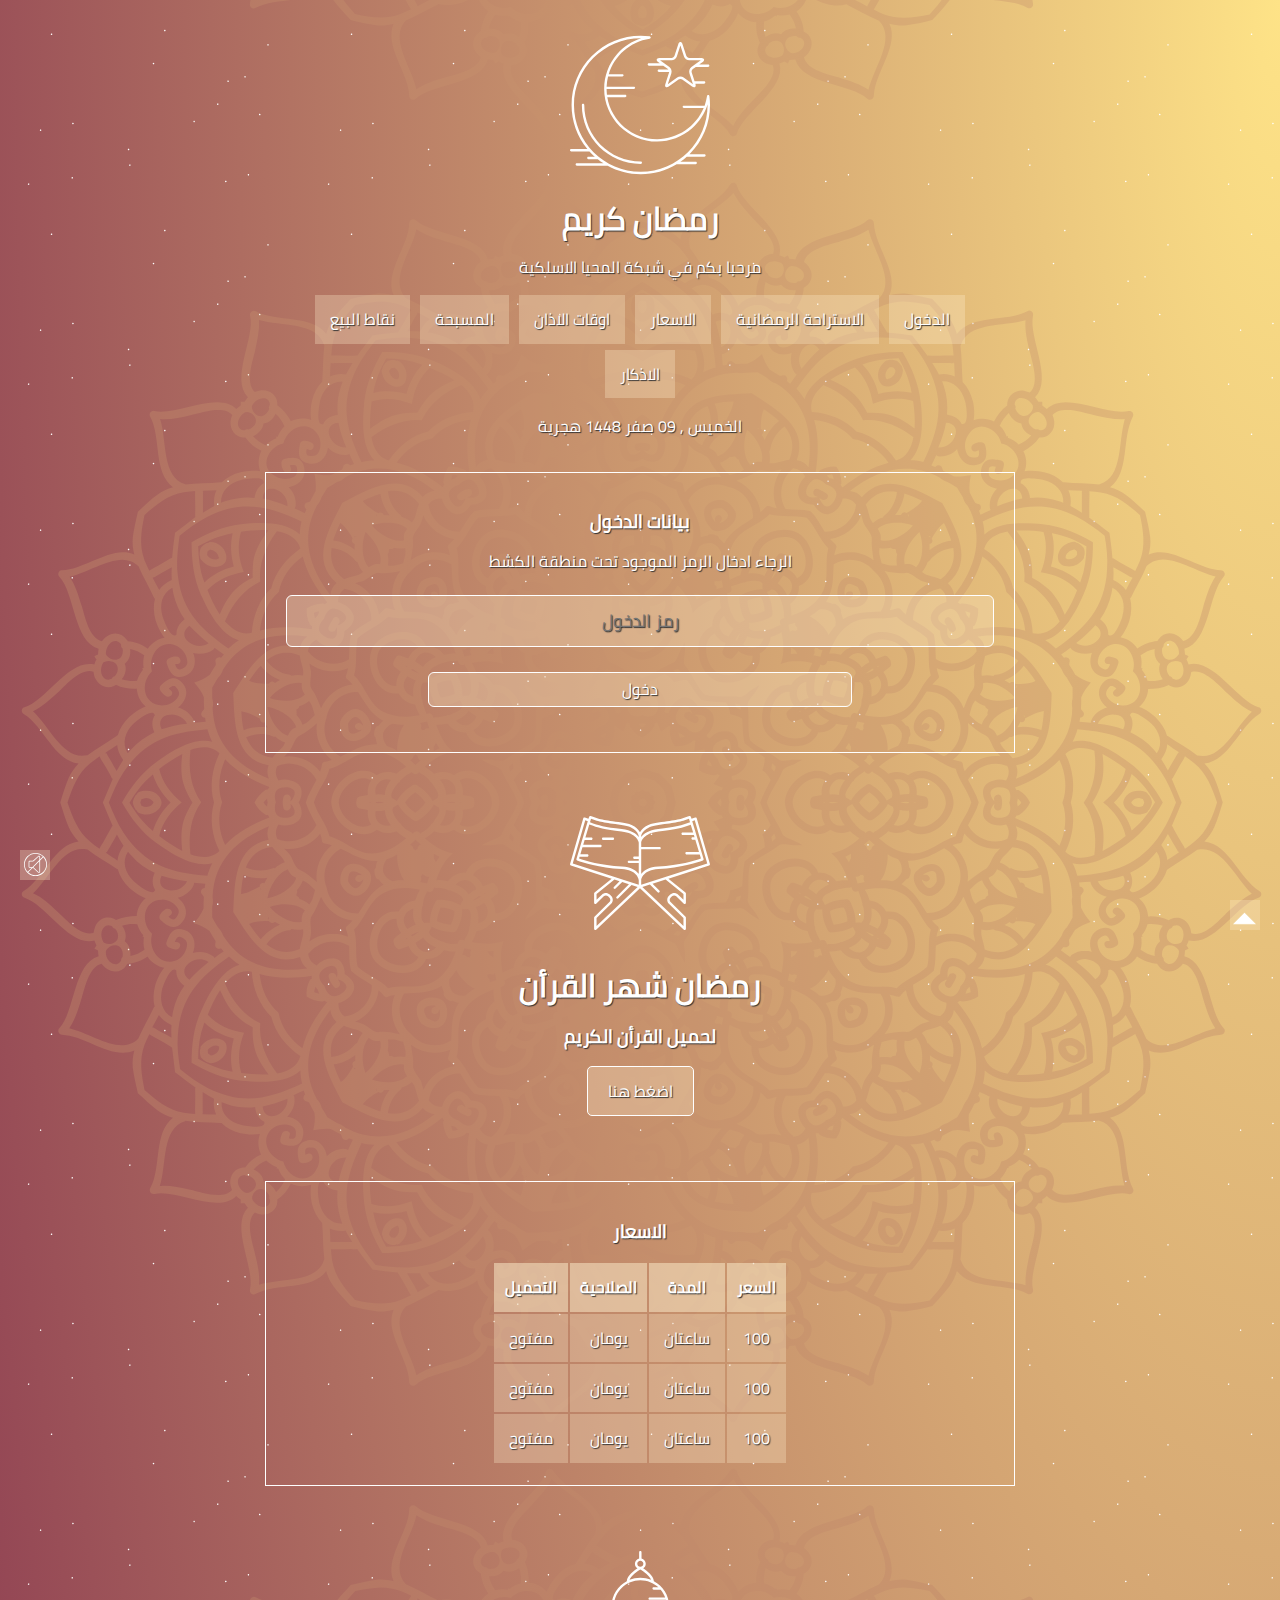
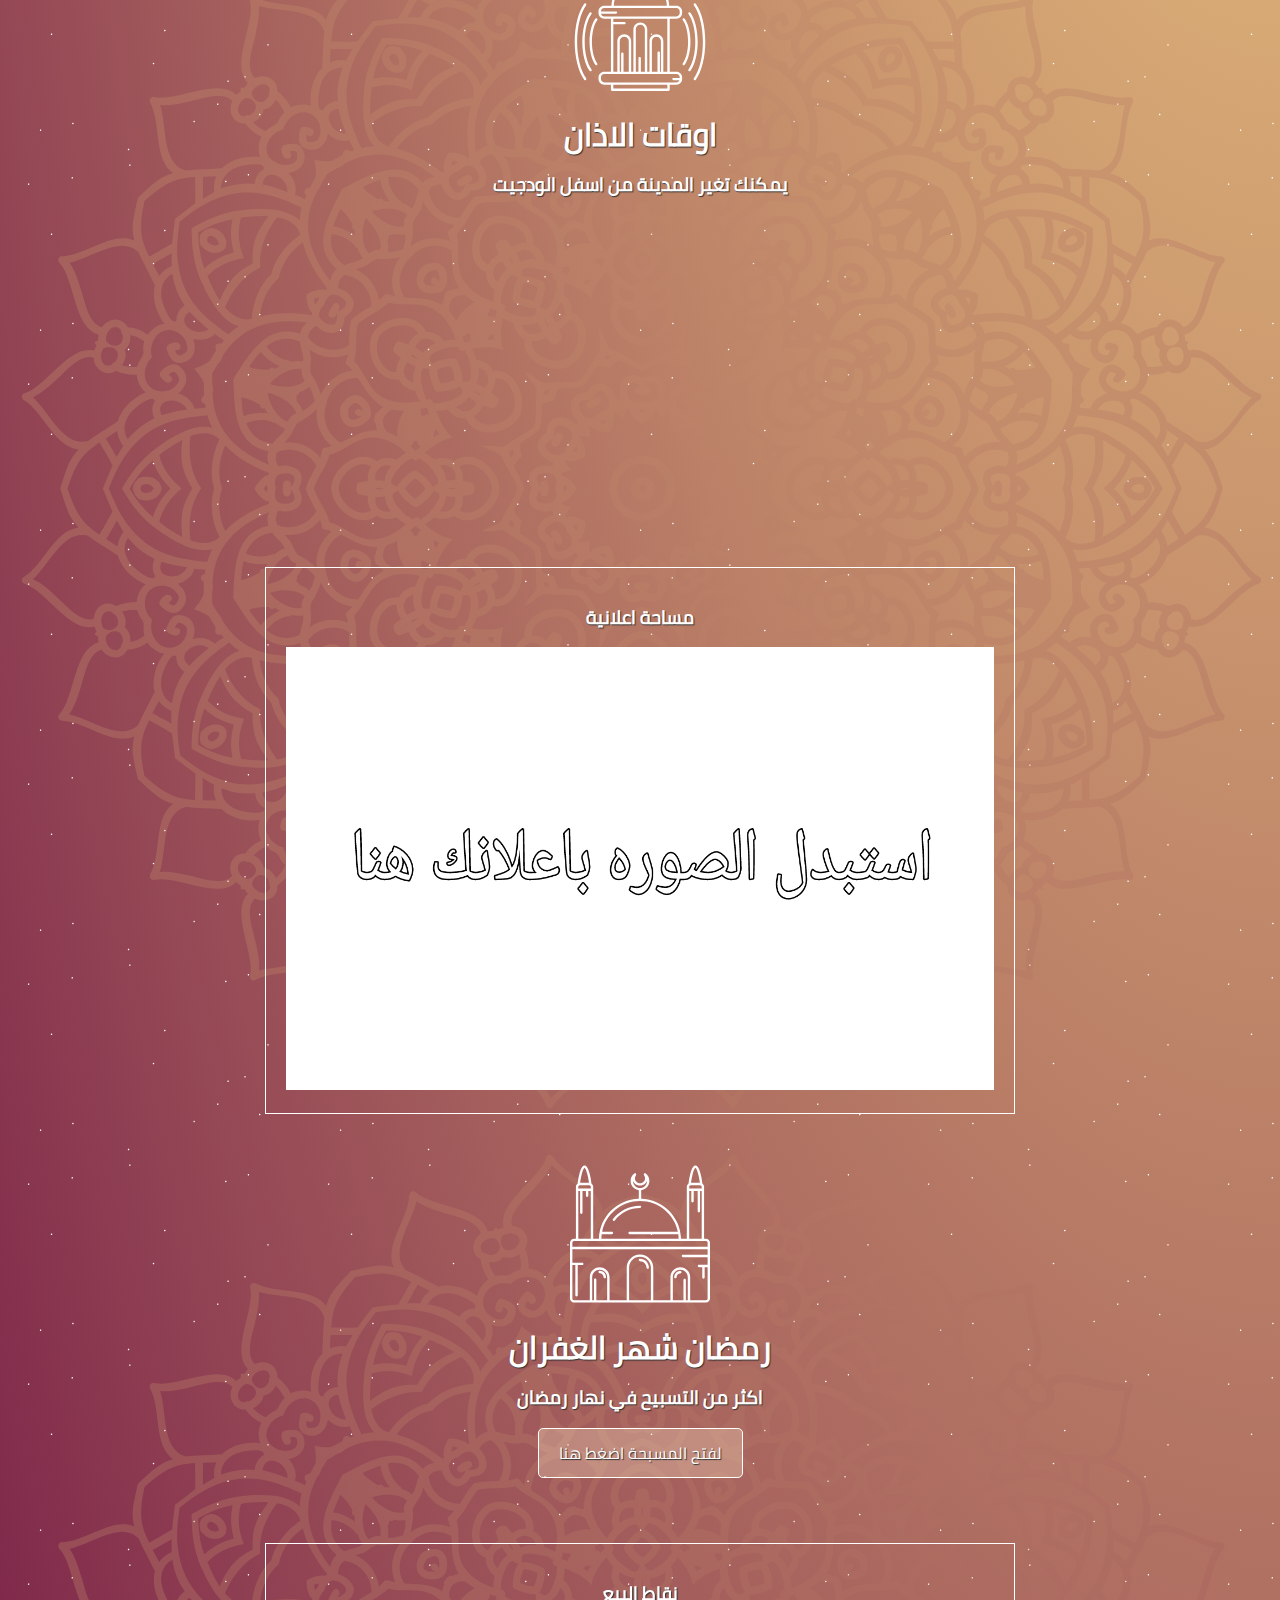
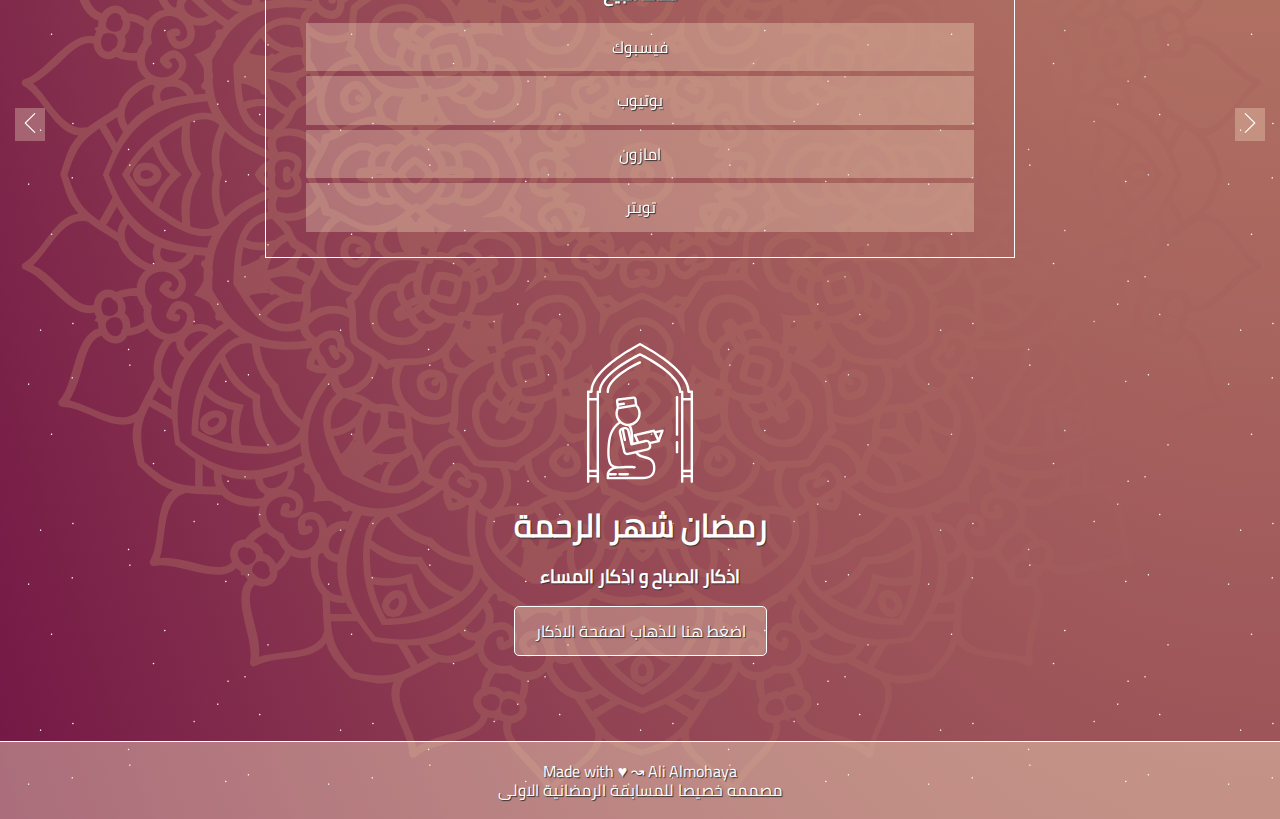
<file: index.html>
<!--
With The Name Of God

_ Ali Almohaya (AKA Almo7aya) 18/May/2017 _
_ Hotspot Temp _
_ https://fb.com/Almo7aya _
-->
 

<!DOCTYPE html>
<html>
  <head>

	<meta charset="utf8" />

	<title> رمضان كريم - شبكة المحيا </title>

	<meta name="theme-color" content="#D0A071" />
	<link rel="shortcut icon" type="image/png" href="img/favicon.png"/>


	<meta name="viewport" content="width=device-width, initial-scale=1, user-scalable=0" />
	<!--

	<link href="https://fonts.googleapis.com/css?family=Cairo" rel="stylesheet">
	-->  

	<link rel="stylesheet" href="css/cairo-font.css" />

	<!--add the normalize to fix the browser issus-->
	<link href="css/normalize.css" rel="stylesheet" />

	<!--The style file will auto create by ruby with sass-->
    <link href="css/style.css" rel="stylesheet">


  </head>
  <body id="home">

	<main>
	  <span id="top">
		
		<img src="img/arrow.svg" width="23px"/>
		  
	  </span>
	  
	  <span id="stop">
		
		<img src="img/mute.svg" width="23px"/>
		  
	  </span>

	  <audio id="qura" src="raw/ayah.mp3"></audio>
	  
	  <!--start header-->
	  <header class="header">
		<div class="container noborder">

		  <img src="img/moon.svg" width="140px"/>

		  <h1> رمضان كريم </h1>

		  <p> مرحبا بكم في شبكة المحيا الاسلكية </p>
		  
		  <ul>
			
			<li> الدخول </li>
			
			<li> الاستراحة الرمضانية </li>
			
			<li> الاسعار </li>
			
			<li> اوقات الاذان </li>
			
			<li> المسبحة </li>
			
			<li> نقاط البيع </li>
			
			<li> الاذكار </li>
			
		  </ul>
		  

		  <p id="date"> </p>
		  
		</div>
	  </header>
	  <!--end header-->

	  <!--start section-->
	  <section class="login-form">
		<div class="container">
		  <h3> بيانات الدخول </h3>

		  <form name="login" method="POST" id="main-form">
			
		    <label for="username">الرجاء ادخال الرمز الموجود تحت منطقة الكشط </label>
		    
		    <input type="text" name="username" id="username" placeholder="رمز الدخول"/>

		    <input type="submit" value="دخول" />


		  </form>
		  
		</div>

	  </section>
	  <!--end section-->

	  <!-- start quran -->
		
	  <div class="iconWith quran">
		<img src="img/quran.svg" width="140px"/>

		<h1> رمضان شهر القرأن </h1>
		
		<h3> لحميل القرأن الكريم </h3>
		
		<button><a download="القران الكريم .pdf" href="raw/quran.pdf"> اضغط هنا </a></button>
	  </div>
	  
	  <!--end quran-->
	  
	  <!--start the prices-->

	  <article class="prices">

		<div class="container">

		  <h3> الاسعار </h3>

		  <table id="main-table">

			<tr>
			  <th> السعر </th>
			  <th> المدة </th>
			  <th> الصلاحية </th>
			  <th> التحميل </th>
			</tr>

			<tr>

			  <td>100</td>

			  <td> ساعتان </td>

			  <td> يومان </td>

			  <td> مفتوح </td>

			</tr>

			<tr>

			  <td>100</td>

			  <td> ساعتان </td>

			  <td> يومان </td>

			  <td> مفتوح </td>

			</tr>

			<tr>

			  <td>100</td>

			  <td> ساعتان </td>

			  <td> يومان </td>

			  <td> مفتوح </td>

			</tr>

		  </table>
		</div>
	  </article>

	  <!--end prices-->
		

	  <div class="iconWith athdan">

		<img src="img/adhan-call.svg" width="140px" />

		<h1> اوقات الاذان </h1>
		
		<h3> يمكنك تغير المدينة من اسفل الودجيت </h3>
		
		<iframe name="prayertimes" 
		  src="http://timesprayer.com/widgets.php?name=sanaa.html&amp;frame=2&amp;lang=ar&amp;sound=true&amp;avachang=true&amp;fcolor=A5605D&amp;scolor=ffffff&amp;tcolor=D5A774&amp;frcolor=B09166" 
		  width="260" height="300" style="border: none;" scrolling="no"></iframe>

	  </div>
	  
	  
	  <!-- start ads  -->
		
		<article class="ads">
		  
		  <div class="container">
			
			<h3> مساحة اعلانية </h3>
			
			<img src="img/ads.jpg" width="100%" />
			
		  </div>
		  
		</article>
		
	  <!-- end ads -->
	  
		
	  <!--start masbaha-->
		
	  <div class="iconWith masbaha">

		<img src="img/masqed.svg" width="140px" />

		<h1> رمضان شهر الغفران </h1>
		
		<h3> اكثر من التسبيح في نهار رمضان </h3>
		
		<button><a href="./masbaha.html"> لفتح المسبحة اضغط هنا </a></button>
		
	  </div>
	  
	  <!--end masbaha-->

	  <!--start sell points-->
	  <article class="sell-points">
		
		<span class="next">
		  
		  <img src="img/next.svg" width="20px" />
		  
		</span>
		
		<span class="back">
		  
		  <img src="img/back.svg" width="20px"/>
		  
		</span>

		<div class="container">

		  <h3> نقاط البيع </h3>

		  <ul>

			<li> فيسبوك </li>

			<li> يوتيوب </li>

			<li> امازون </li>

			<li> تويتر </li>

			<li> فيسبوك </li>

			<li> يوتيوب </li>

			<li> امازون </li>

			<li> تويتر </li>

			<li> فيسبوك </li>
			
		  </ul>
		</div>
	  </article>
	  
	  <!--end sell ponits-->

      <!--start athkar-->
		
	  <div class="iconWith athkar">
		<div class="container noborder">
		  <img src="img/athkar.svg" width="140px"/>

		  <h1> رمضان شهر الرحمة </h1>
		  
		  <h3> اذكار الصباح و اذكار المساء </h3>
		  
		  <button><a href="./athkar.html"> اضغط هنا للذهاب لصفحة الاذكار </a></button>
		  
		</div>
	  </div>
	  
	  <!--end athkar-->

	  <!--start footer and my name (;-->

	  <footer id="fo">
		<div class="container noborder">

		  <p>Made with ♥ ↝ <a target="_blank" href="https://fb.com/Almo7aya">Ali Almohaya</a></p>
		  
		  <p> مصممه خصيصا للمسابقة الرمضانية الاولى </p>
		  
		</div>
	  </footer>

	  <!--end footer and my name (;-->

	</main>

	<!--add jQuery lib-->
	<script src="js/jquery.js"></script>
	<!--add the hijri lib-->
	<script src="js/hijri.js"></script>
	<!--main javascript file-->
	<script src="js/index.js"></script>

  </body>
</html>
</file>
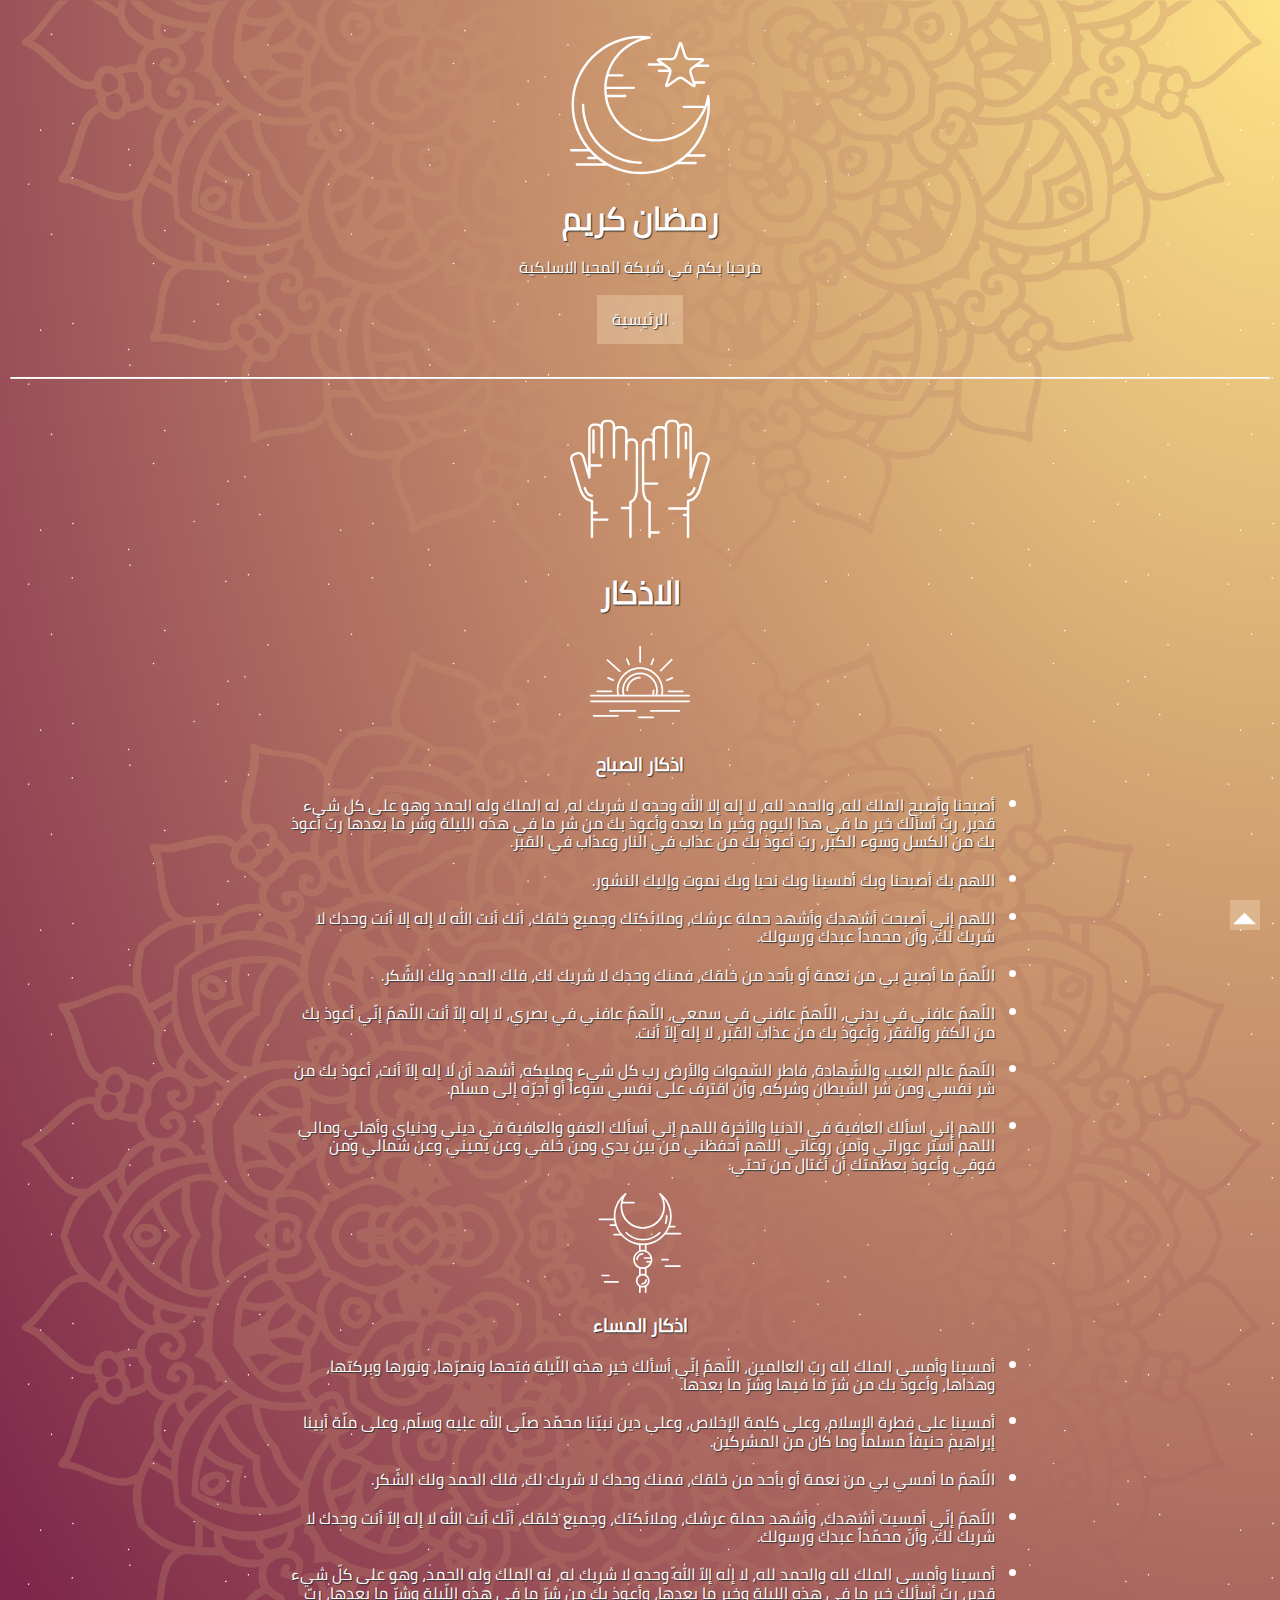
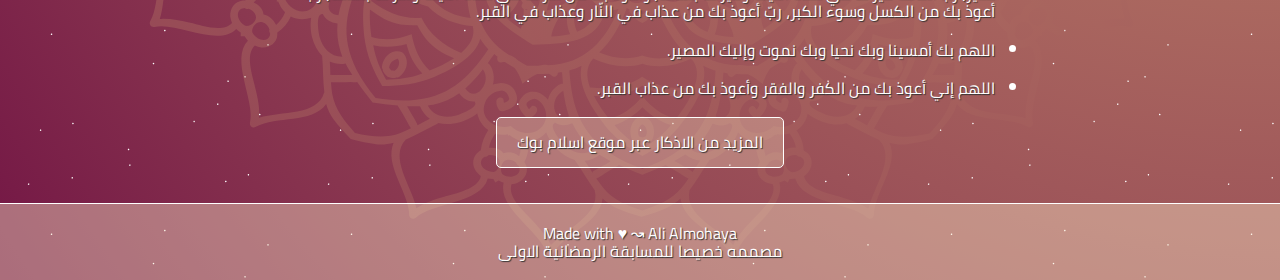
<file: athkar.html>
<!--
With The Name Of God

_ Ali Almohaya (AKA Almo7aya) 18/May/2017 _
_ Hotspot Temp _
_ https://fb.com/Almo7aya _
-->


<!DOCTYPE html>
<html>
  <head>

	<meta charset="utf8" />

	<title> Ramadan Karem </title>

	<meta name="theme-color" content="#D0A071" />
	<link rel="shortcut icon" type="image/png" href="img/favicon.png"/>


	<meta name="viewport" content="width=device-width, initial-scale=1, user-scalable=0" />
	<!--

	<link href="https://fonts.googleapis.com/css?family=Cairo" rel="stylesheet">
	-->  

	<link rel="stylesheet" href="css/cairo-font.css" />

	<!--add the normalize to fix the browser issus-->
	<link href="css/normalize.css" rel="stylesheet" />

	<!--The style file will auto create by ruby with sass-->
    <link href="css/style.css" rel="stylesheet">


  </head>
  <body id="masbaha">

	<main>

	  <span id="top">

		<img src="img/arrow.svg" width="23px"/>

	  </span>

	  <!--start header-->
	  <header class="header">
		<div class="container noborder">

		  <img src="img/moon.svg" width="140px"/>

		  <h1> رمضان كريم </h1>

		  <p> مرحبا بكم في شبكة المحيا الاسلكية </p>

		  <ul>

			<li><a href="$(link-status)"> الرئيسية </a></li>

		  </ul>


		</div>
	  </header>
	  <!--end header-->

	  <hr />

	  <div class="athkar-page">
		<div class="container noborder">
		  <img src="img/hands.svg" width="140px"/>
			
		  <h1> الاذكار </h1>
		  
		  <img src="img/sunrise.svg" width="100px"/>
		  
		  <h3> اذكار الصباح </h3>
		  
		  <ul>
			
			<li> أصبحنا وأصبح الملك لله، والحمد لله، لا إله إلا الله وحده لا شريك له، له الملك وله الحمد وهو على كل شيء قدير، ربّ أسألك خير ما في هذا اليوم وخير ما بعده وأعوذ بك من شر ما في هذه الليلة وشر ما بعدها ربّ أعوذ بك من الكسل وسوء الكبر، ربّ أعوذ بك من عذاب في النار وعذاب في القبر.</li>

			<li>اللهم بك أصبحنا وبك أمسينا وبك نحيا وبك نموت وإليك النشور.</li>
			
			<li>اللهم إني أصبحت أشهدك وأشهد حملة عرشك، وملائكتك وجميع خلقك، أنك أنت الله لا إله إلا أنت وحدك لا شريك لك، وأن محمداً عبدك ورسولك.</li>
			
			<li>اللّهمّ ما أصبح بي من نعمة أو بأحد من خلقك، فمنك وحدك لا شريك لك، فلك الحمد ولك الشّكر.</li>
			
			<li>اللّهمّ عافني في بدني، اللّهمّ عافني في سمعي، اللّهمّ عافني في بصري، لا إله إلاّ أنت اللّهمّ إنّي أعوذ بك من الكفر والفقر، وأعوذ بك من عذاب القبر، لا إله إلاّ أنت.</li>
			
			<li>اللّهمّ عالم الغيب والشّهادة، فاطر السّموات والأرض رب كل شيء ومليكه، أشهد أن لا إله إلاّ أنت، أعوذ بك من شر نفسي ومن شر الشّيطان وشركه، وأن اقترف على نفسي سوءاً أو أجرّه إلى مسلم.</li>
			
			<li>اللهم إني اسألك العافية في الدنيا والأخرة اللهم إني أسألك العفو والعافية في ديني ودنياي وأهلي ومالي اللهم أستر عوراتي وآمن روعاتي اللهم أحفظني من بين يدي ومن خلفي وعن يميني وعن شمالي ومن فوقي وأعوذ بعظمتك أن أغتال من تحتي.</li>
			
		  </ul>
			
		  <img src="img/ramadan-crescent-moon.svg" width="100px" />
		  
		  <h3> اذكار المساء </h3>
		  
		  <ul>
			
			<li>أمسينا وأمسى الملك لله ربّ العالمين، اللّهمّ إنّي أسألك خير هذه اللّيلة فتحها ونصرّها، ونورها وبركتها، وهداها، وأعوذ بك من شرّ ما فيها وشرّ ما بعدها.</li>
			
			<li>أمسينا على فطرة الإسلام، وعلى كلمة الإخلاص، وعلى دين نبيّنا محمّد صلّى الله عليه وسلّم، وعلى ملّة أبينا إبراهيم حنيفاً مسلماً وما كان من المشركين.</li>
			
			<li>اللّهمّ ما أمسي بي من نعمة أو بأحد من خلقك، فمنك وحدك لا شريك لك، فلك الحمد ولك الشّكر.</li>
			
			<li>اللّهمّ إنّي أمسيت أشهدك، وأشهد حملة عرشك، وملائكتك، وجميع خلقك، أنّك أنت الله لا إله إلاّ أنت وحدك لا شريك لك، وأنّ محمّداً عبدك ورسولك.</li>
			
			<li>أمسينا وأمسى الملك لله والحمد لله، لا إله إلاّ اللّه وحده لا شريك له، له الملك وله الحمد، وهو على كلّ شيء قدير، ربّ أسألك خير ما في هذه الليلة وخير ما بعدها، وأعوذ بك من شرّ ما في هذه اللّيلة وشرّ ما بعدها، ربّ أعوذ بك من الكسل وسوء الكبر، ربّ أعوذ بك من عذاب في النّار وعذاب في القبر.</li>
			
			<li>اللهم بك أمسينا وبك نحيا وبك نموت وإليك المصير.</li>
			
			<li>اللهم إني أعوذ بك من الكفر والفقر وأعوذ بك من عذاب القبر.</li>
			
		  </ul>
		  
		  <button><a href="https://www.islambook.com/azkar/1/أذكار-الصباح"> المزيد من الاذكار عبر موقع اسلام بوك </a></button>
		  
		</div>
	  </div>

	  <!--start footer and my name (;-->

	  <footer id="fo">
		<div class="container noborder">

		  <p>Made with ♥ ↝ <a target="_blank" href="https://fb.com/Almo7aya">Ali Almohaya</a></p>

		  <p> مصممه خصيصا للمسابقة الرمضانية الاولى </p>

		</div>
	  </footer>
	  
	  <!--end footer and my name (;-->


	</main>

	<!--add jQuery lib-->
	<script src="js/jquery.js"></script>
	<!--main javascript file-->
	<script src="js/index.js"></script>

  </body>
</html>
</file>
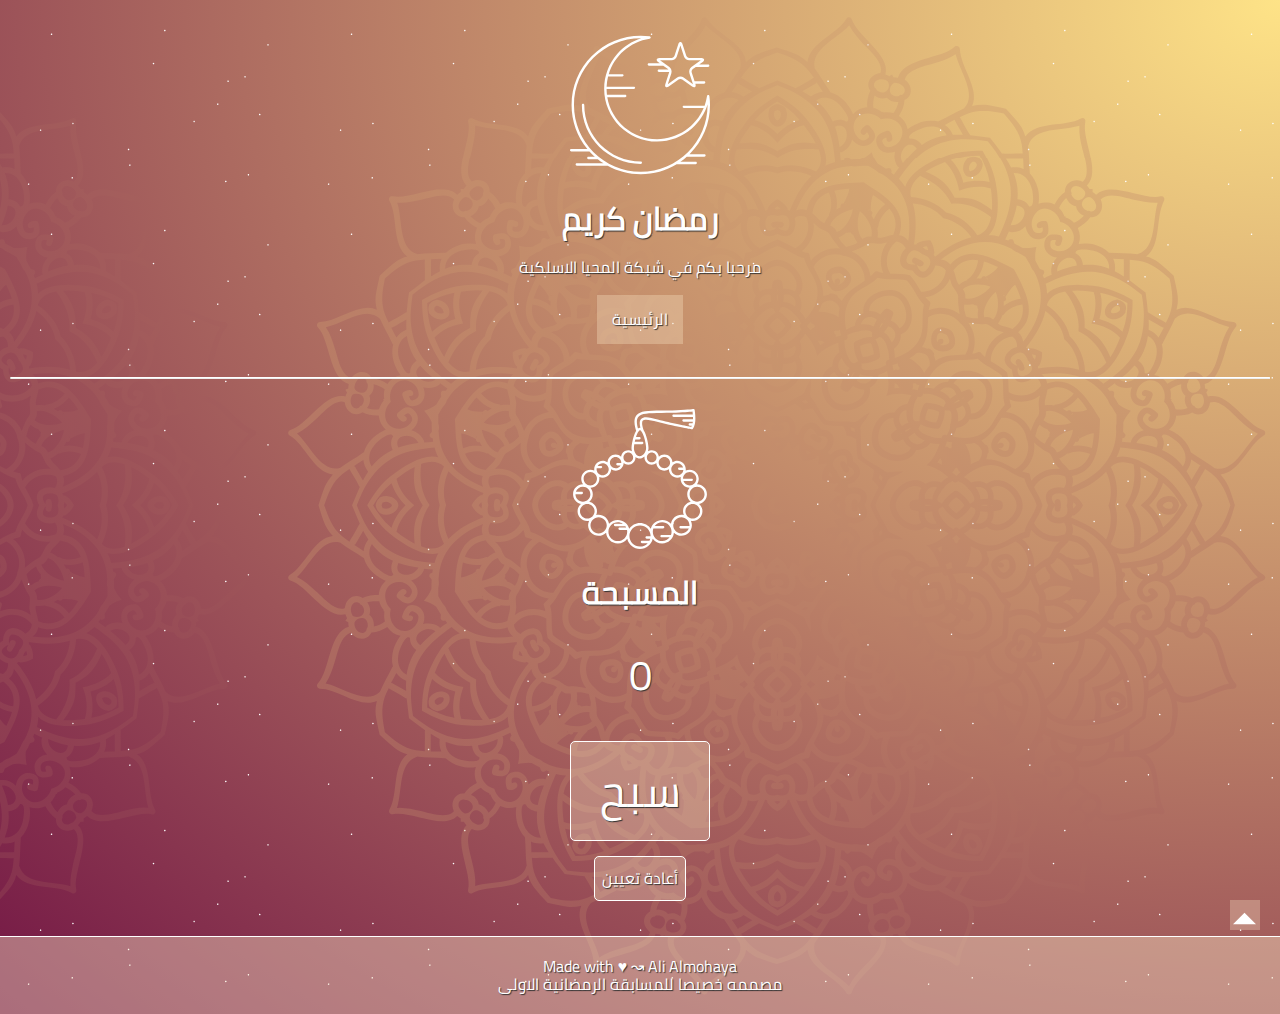
<file: masbaha.html>
<!--
With The Name Of God

_ Ali Almohaya (AKA Almo7aya) 18/May/2017 _
_ Hotspot Temp _
_ https://fb.com/Almo7aya _
-->


<!DOCTYPE html>
<html>
  <head>

	<meta charset="utf8" />

	<title> Ramadan Karem </title>

	<meta name="theme-color" content="#D0A071" />
	<link rel="shortcut icon" type="image/png" href="img/favicon.png"/>


	<meta name="viewport" content="width=device-width, initial-scale=1, user-scalable=0" />
	<!--

	<link href="https://fonts.googleapis.com/css?family=Cairo" rel="stylesheet">
	-->  

	<link rel="stylesheet" href="css/cairo-font.css" />

	<!--add the normalize to fix the browser issus-->
	<link href="css/normalize.css" rel="stylesheet" />

	<!--The style file will auto create by ruby with sass-->
    <link href="css/style.css" rel="stylesheet">


  </head>
  <body id="masbaha">

	<main>

	  <span id="top">

		<img src="img/arrow.svg" width="23px"/>

	  </span>
	  
	  <!--start header-->
	  <header class="header">
		<div class="container noborder">

		  <img src="img/moon.svg" width="140px"/>

		  <h1> رمضان كريم </h1>

		  <p> مرحبا بكم في شبكة المحيا الاسلكية </p>
		  
		  <ul>
			
			<li><a href="$(link-status)"> الرئيسية </a></li>

		  </ul>
		  
		  
		</div>
	  </header>
	  <!--end header-->
		
		<hr />

	  <div class="masbaha">
		<div class="container noborder">
		  <img src="img/masbaha.svg" width="140px"/>

		  <h1> المسبحة </h1>  
		  
		  <p id="shower"> 0 </p> 
		
		  <button id="add"> سبح </button>
		  
		  <button id="reset"> أعادة تعيين </button>
		  
		</div>
	  </div>

	  <!--start footer and my name (;-->

	  <footer id="fo">
		<div class="container noborder">

		  <p>Made with ♥ ↝ <a target="_blank" href="https://fb.com/Almo7aya">Ali Almohaya</a></p>

		  <p> مصممه خصيصا للمسابقة الرمضانية الاولى </p>

		</div>
	  </footer>
	  
	  <!--end footer and my name (;-->


	</main>

	<!--add jQuery lib-->
	<script src="js/jquery.js"></script>
	<!--main javascript file-->
	<script src="js/index.js"></script>

  </body>
</html>
</file>
<file: css/cairo-font.css>
/* arabic */
@font-face {
  font-family: 'Cairo';
  font-style: normal;
  font-weight: 400;
  src: local('Cairo'), local('Cairo-Regular'), url(../font/cairo1.woff2) format('woff2');
  unicode-range: U+0600-06FF, U+200C-200E, U+2010-2011, U+FB50-FDFF, U+FE80-FEFC;
}
/* latin-ext */
@font-face {
  font-family: 'Cairo';
  font-style: normal;
  font-weight: 400;
  src: local('Cairo'), local('Cairo-Regular'), url(../font/cairo2.woff2) format('woff2');
  unicode-range: U+0100-024F, U+1E00-1EFF, U+20A0-20AB, U+20AD-20CF, U+2C60-2C7F, U+A720-A7FF;
}
/* latin */
@font-face {
  font-family: 'Cairo';
  font-style: normal;
  font-weight: 400;
  src: local('Cairo'), local('Cairo-Regular'), url(../font/cairo3.woff2) format('woff2');
  unicode-range: U+0000-00FF, U+0131, U+0152-0153, U+02C6, U+02DA, U+02DC, U+2000-206F, U+2074, U+20AC, U+2212, U+2215;
}
</file>
<file: css/style.css>
/*
  With The Name Of God
  Main style file

_ Ali Almohaya (AKA Almo7aya) 18/May/2017 _
_ Hotspot Temp _
_ https://fb.com/Almo7aya _

*/

* {
  
  -webkit-box-sizing: border-box;
  -moz-box-sizing: border-box;
  box-sizing: border-box;
  
  text-shadow: 1px 1px 1px #333;
  
}


html, body {
  
  background: #fee387; /* Old Browsers */
  background: -webkit-radial-gradient(top right,#fee387,#731645); /*Safari 5.1-6*/
  background: -o-radial-gradient(top right,#fee387,#731645); /*Opera 11.1-12*/
  background: -moz-radial-gradient(top right,#fee387,#731645); /*Fx 3.6-15*/
  background: radial-gradient(top right, #fee387, #731645); /*Standard*/

  direction: rtl;
  
  font-family: cairo;
  
}

.container {
  
  width: 95%;
  
  margin: 0 auto;

  border: 1px solid #fff;

  padding: 20px;
  
}

@media screen and (min-width: 780px) {
   
  .container {

    width: 750px;

  }

}

::selection {
  
  background-color: #D0A071;
  
}

button,
li {

  cursor: pointer;

}

.noborder {

  border: none;

}

a, a:hover,
a:active {
  
  color: #fff;
  
  text-decoration: none;
  
  width: 100%;
  
  height: 100%;
  
}


main {
  
  background-image: url(../img/themles.png);
  
  position: relative;

  z-index: 99;
}

main::before {

  content: ' ';

  background-image: url('../img/cornar.svg');

  display: block;
  width: 100%;

  height: 100%;

  position: absolute;

  z-index: -4;

  -moz-opacity: .2;
  -webkit-opacity: .2;
  opacity: .2;
  
  
  -webkit-transform: rotate(180deg);
  -moz-transform: rotate(180deg);
  transform: rotate(180deg);

}

main span#top {
  
  position: fixed;
  
  display: block;
  
  width: 30px;
  height: 30px;
  
  bottom: -30px;
  
  right: 20px;
  
  background-color: rgba(254,239,206, .3);
  
  color: #fff;
  
  text-align: center;

  -moz-transition: all .6s;
  -webkit-transition: all .6s;
  transition: all .6s;

  cursor: pointer;
  
  fill: #fff;
  
  -webkit-transform: rotate(180deg);
  -moz-transform: rotate(180deg);
  transform: rotate(180deg);
  
  
  
}

main span#top.back {
  bottom: 20px;
}

main span#top:active {
    background-color: rgba(254,239,206, .6);
}

main span#stop {
  
  position: fixed;
  
  display: block;
  
  width: 30px;
  height: 30px;
  
  bottom: 20px;
  
  padding-top: 3px;
  
  left: 20px;
  
  background-color: rgba(254,239,206, .3);
  
  color: #fff;
  
  text-align: center;

  -moz-transition: all .6s;
  -webkit-transition: all .6s;
  transition: all .6s;

  cursor: pointer;
  
  fill: #fff;
  
}

hr {
  
  color: #fff;
  
  border-top: 1px solid #fff;
  
  margin: 10px 10px;
  
}


/* 
* start header 
==========================================================================*/

header.header {
  
  text-align: center;
  
  color: #fff;
  
  padding-top: 15px;
  
}


header.header ul {
  
  margin: 0;
  padding: 0;
  
  list-style: none;
  
  text-align: center;
  
}

header.header ul li {
  
  display: inline-block;
  
  padding: 15px;
 
  background-color: rgba(254,239,206, .3);
  
  margin: 3px;
  
}

header.header ul li:active {
    background-color: rgba(254,239,206, .6);
}

/* 
* start the log in section style
======================================================================== */

section.login-form {
  
  color: #fff;
  
  text-align: center;
}

section.login-form #main-form input {
  
  display: block;
  
  margin: 25px auto;
  
  border-radius: 6px;
  
  outline: none;
  
  color: #fff;
  
  text-align: center;
  
  font-family: cairo;
}

section.login-form #main-form input[type='password'],
section.login-form #main-form input[type='text'] {
  
  width: 100%;
  
  padding: 15px 10px;
  
  background-color: rgba(254,239,206, .3);
  
  color: #fff;
  
  border: 1px solid #fff;
  
  direction: ltr;
  
  font-size: 1.1em;
}

section.login-form #main-form input[type='submit'], .btn {
  
  width: 60%;
  
  padding: 7px 10px;
  
  background-color: rgba(254,239,206, .3);
  
  border: 1px solid #fff;
  
  color: #fff;
  
  font-family: cairo;
}

section.login-form #main-form input[type='submit']:active {
    background-color: rgba(254,239,206, .6);
}


/*
* icons with btns style
*==================================================================*/

.iconWith {
  
  color: #fff;
  
  text-align: center;
  
  padding: 50px 0;
  
}

.iconWith button {
  
  display: block;
  
  margin: 15px auto;
  
  border-radius: 5px;
  
  background-color: rgba(254,239,206, .3);
  
  border: 1px solid #fff;
  
  color: #fff;
  
  font-family: cairo;
  
  padding: 15px 20px;

  outline: none;
}


button:active {
  
  background-color: rgba(254,239,206, .6);
  
}

/* 
* start prices 
=============================================================*/

article.prices {
  
  color: #fff;
  
  text-align: center;
  
  padding-bottom: 15px;
  
}


article.prices table#main-table {
  
  margin: auto;
  
}


article.prices table#main-table tr th {
  
  
  padding: 15px 10px;
  
  background-color: rgba(254,239,206, .5);
  
}

article.prices table#main-table tr td {
  
  
  padding: 15px;
  
  background-color: rgba(254,239,206, .3);
  
}

/*
* start ads 
===========================================================*/

.ads {
  
  text-align: center;
  
  color: #fff;
  
}


/* 
* start sell points 
==========================================================*/

article.sell-points {
  
  text-align: center;
  
  color: #fff;
  
  padding-bottom: 15px;
  
  position: relative;
  
  
}

article.sell-points ul {
  
  list-style: none;
  
  padding: 0;
  
  margin: 0;
  
}


article.sell-points span {
  
  position: absolute;
  
  top: 50%;
  
  padding: 5px;
  
  background-color: rgba(254,239,206, .3);
  
  cursor: pointer;
}

article.sell-points span.next {
  
  right: 15px;
 
}

article.sell-points span.back {
  
  left: 15px;
  
}


article.sell-points ul div.holder {
  
  display: none;
  
}

article.sell-points ul div.holder:first-of-type {
  
  
  display: block;
  
}


article.sell-points ul li {
  
  padding: 15px 10px;
  
  background-color: rgba(254,239,206, .3);
  
  margin: 5px 20px;
}


/*
* start footer 
========================================================*/

footer {
  
  text-align: center;
  
  color: #fff;
  
  margin-bottom: 0;
  
  border-top: 1px solid #fff;
  
  background-color: rgba(254,239,206, .4);
  
  overflow: hidden;
  
}

footer p {
  
  margin:0;
  
}

footer a {
  
  color: #fff;
  
}

/*
* almasbaha page
=====================================================================*/

div.masbaha {
  
  text-align: center;
  
  color: #fff
  
}

div.masbaha #shower {
  
  font-size: 2.6em;
  
}

div.masbaha button {
  
  display: block;
  
  outline: none;

  margin: 15px auto;
  
  border-radius: 5px;
  
  background-color: rgba(254,239,206, .3);
  
  border: 1px solid #fff;
  
  color: #fff;
  
  font-family: cairo;
}

div.masbaha button:active {
    background-color: rgba(254,239,206, .6);
}

div.masbaha button#add {
  
  outline: none;

  width: 140px;
  height: 100px;
  
  font-size: 2.8em;
  
}

div.masbaha button#reset {
  
  padding: 12px 7px;
  
}

/*
* athkar page
==============================================================*/

div.athkar-page ul {
  padding: 0;
}

div.athkar-page li{
  
  text-align: right;
  
  margin: 20px 0;
  
}

div.athkar-page {
  
  text-align: center;
  
  color: #fff
  
}

div.athkar-page button {
  
  display: block;
  
  outline: none;

  margin: 15px auto;
  
  border-radius: 5px;
  
  background-color: rgba(254,239,206, .3);
  
  border: 1px solid #fff;
  
  color: #fff;
  
  font-family: cairo;
  
  padding: 15px 20px;
}

div.athkar-page button:active {
    background-color: rgba(254,239,206, .6);
}
</file>
